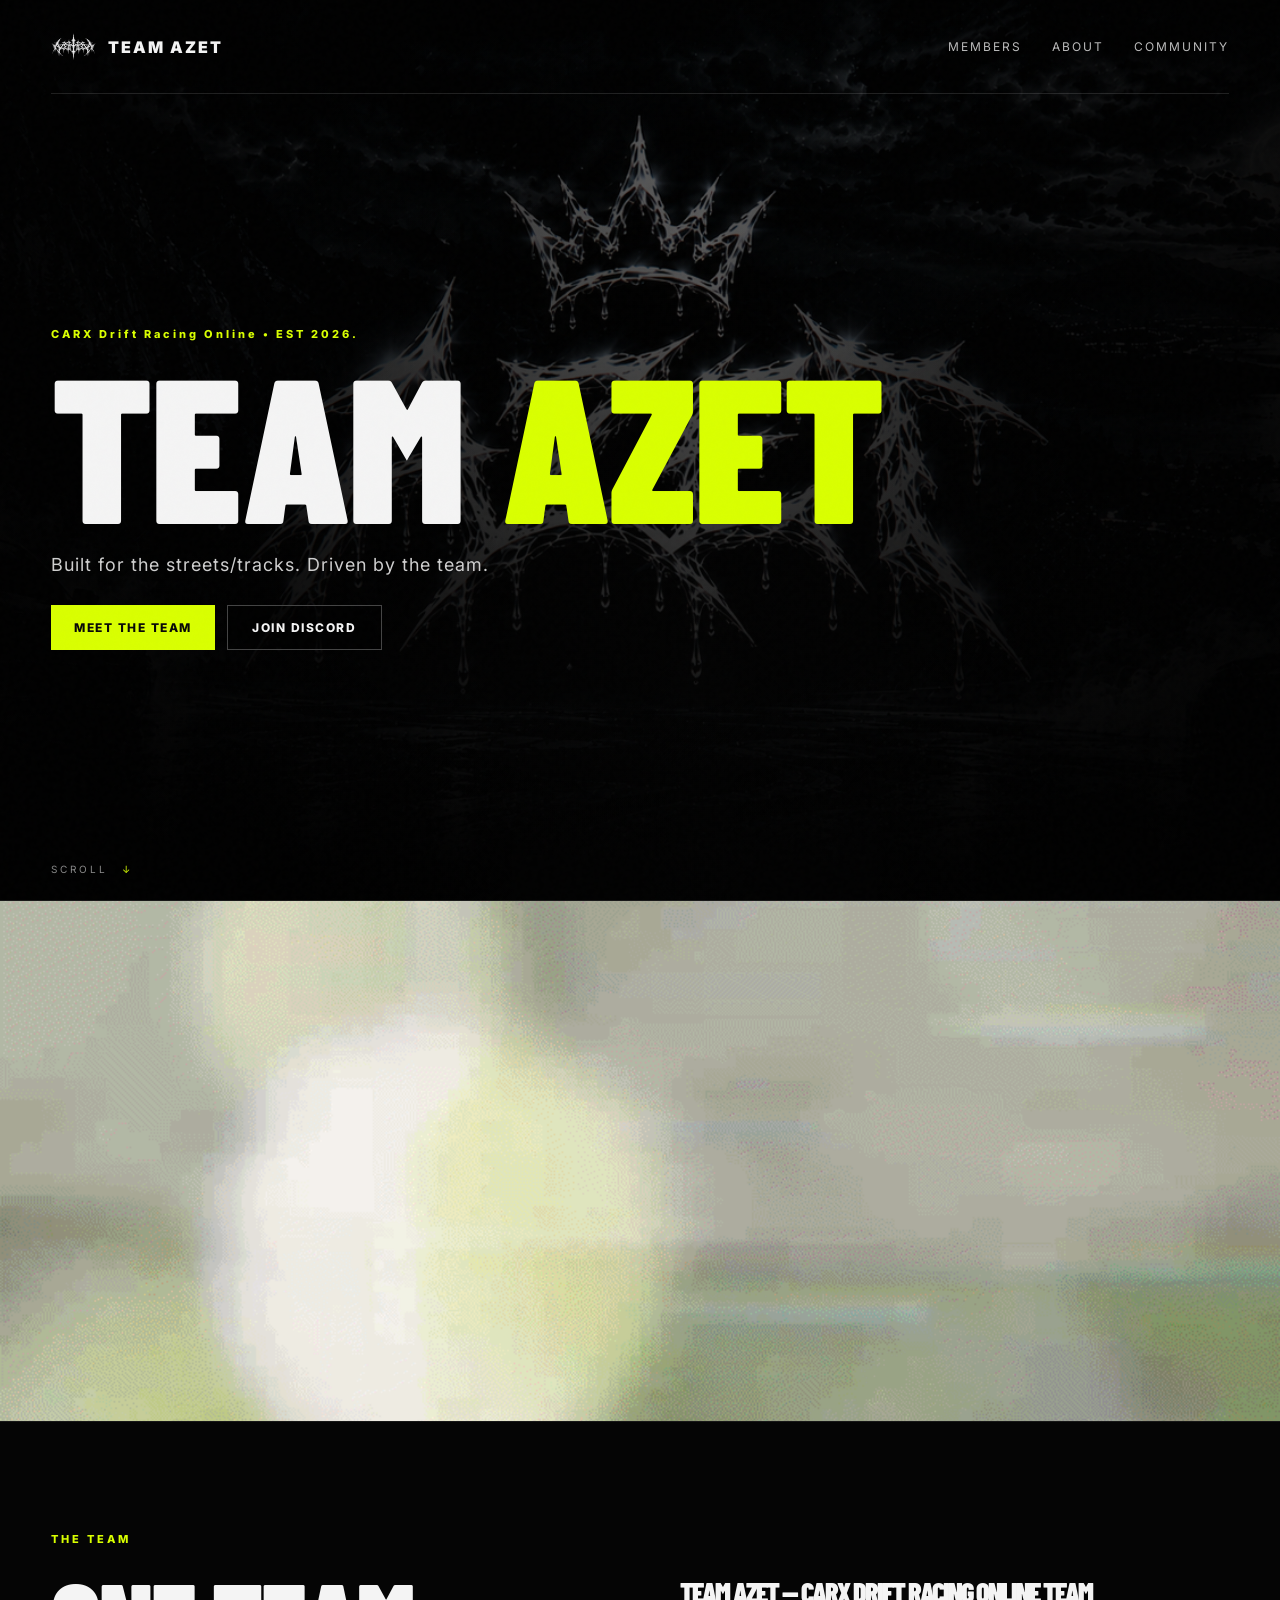
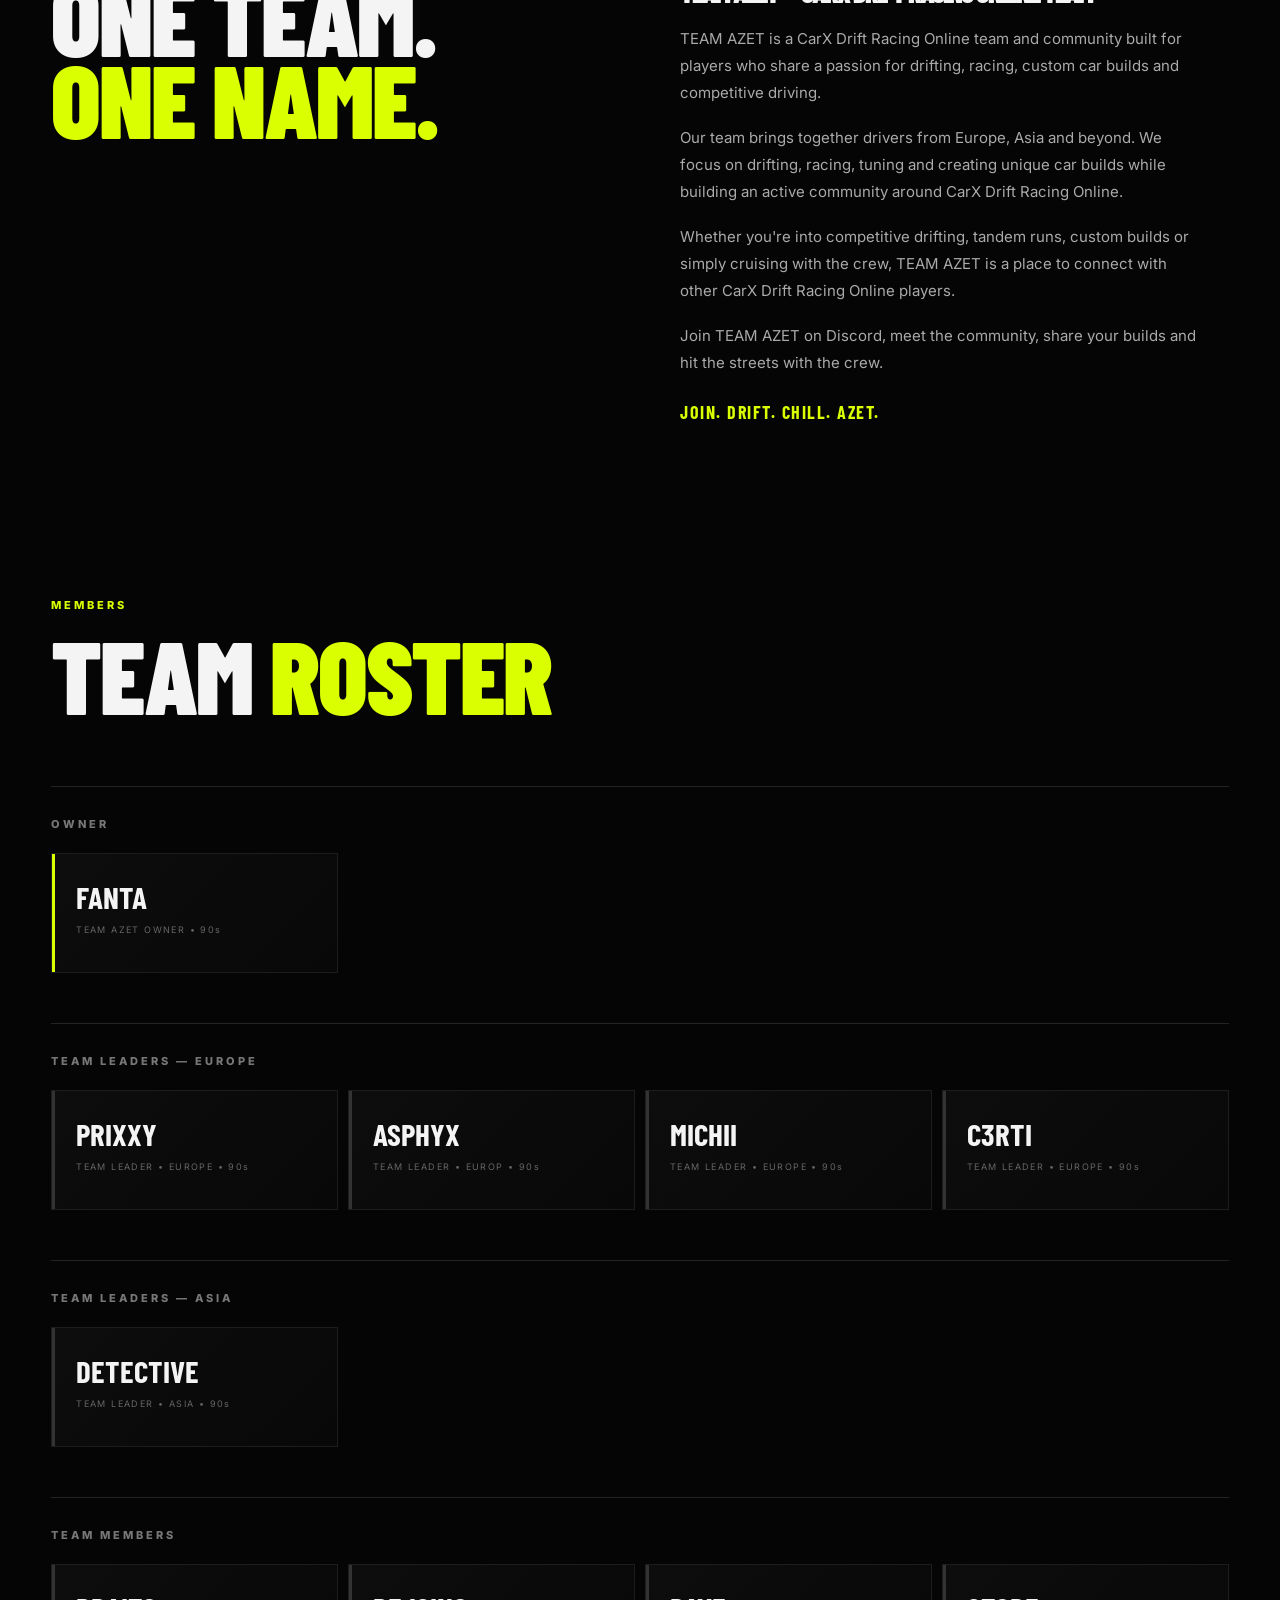
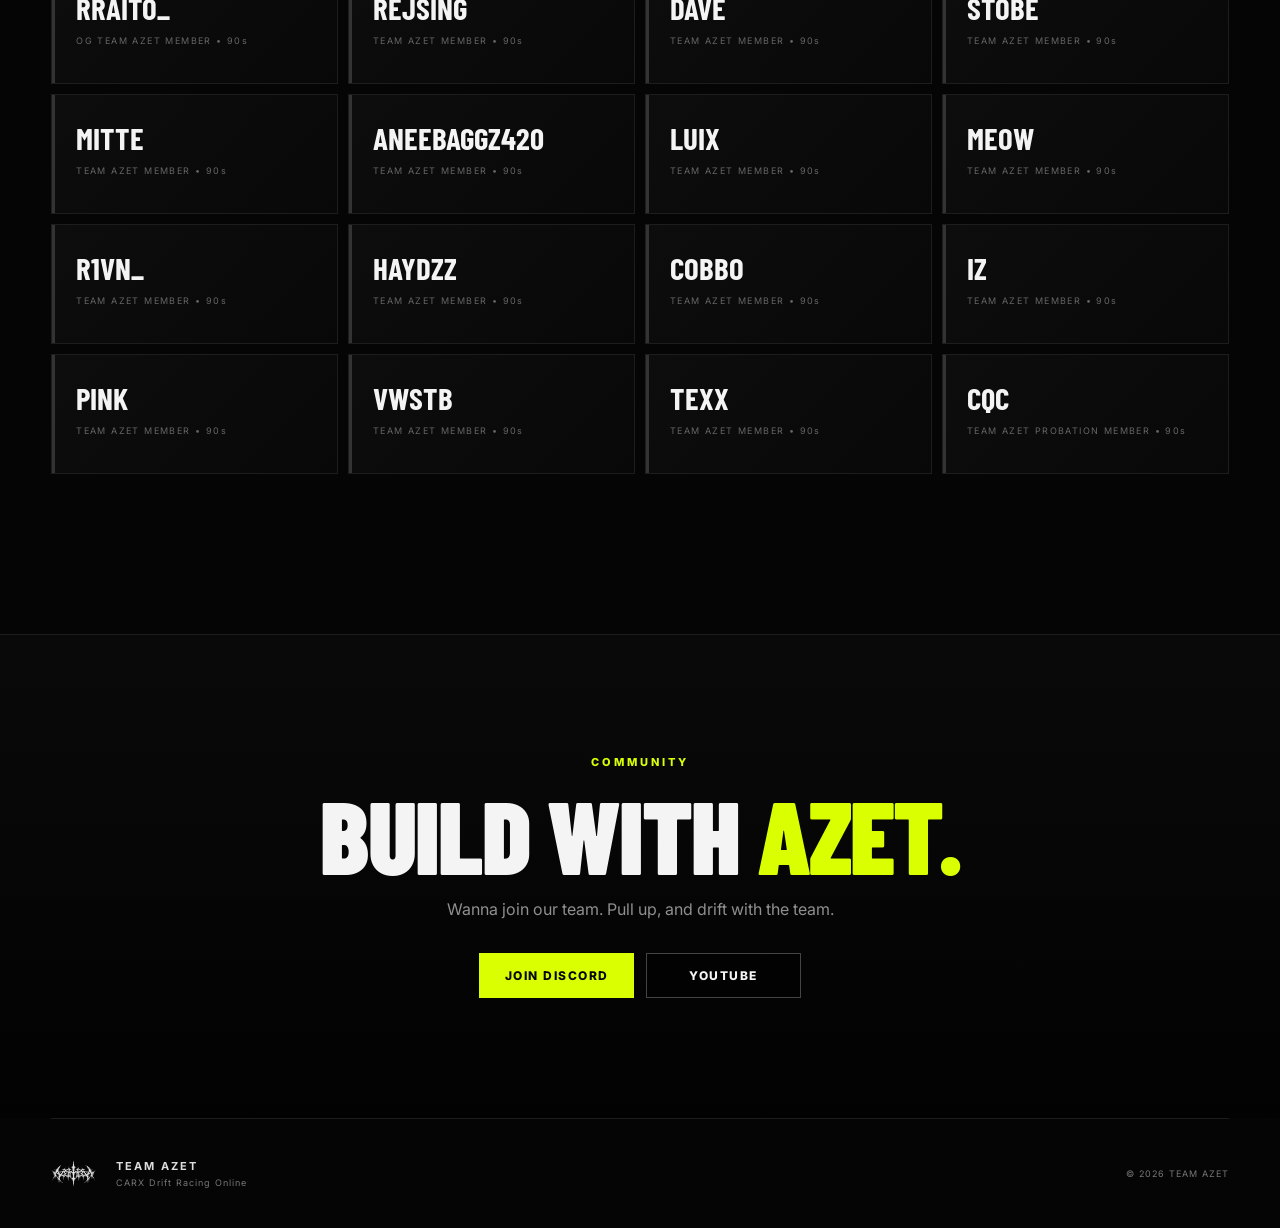
<file: index.html>
<!DOCTYPE html>
<html lang="en">
<head> <meta name="google-site-verification" content="WvXRgHe4BdpTM_RKW-h9yV7HGVJYF44Y4NhQka72pgI"/>
  <meta charset="UTF-8">
  <meta name="viewport" content="width=device-width, initial-scale=1.0">
  <meta name="description" content="TEAM AZET — CarX Drift Racing Online team.">
  <meta name="keywords" content="Team Azet, CarX Drift Racing Online, CarX drift team, Azet CarX, tandem drifting, CarX community, competitive drifting, Azet, team carx drift racing online"/>
  <title>TEAM AZET | CarX Drift Racing Online</title>
  <link rel="icon" type="image/png" href="assets/favicon-32x32.png">
  <link rel="stylesheet" href="style.css">
</head>
<body>
  <div class="noise"></div>

  <header class="hero" id="home">
    <nav class="nav">
      <a class="brand" href="#home">
        <img src="assets/azet-logo.png" alt="TEAM AZET logo">
        <span>TEAM AZET</span>
      </a>
      <div class="nav-links">
        <a href="#members">Members</a>
        <a href="#about">About</a>
        <a href="#community">Community</a>
      </div>
    </nav>

    <div class="hero-content">
      <div class="eyebrow">CARX Drift Racing Online • EST 2026.</div>
      <h1>TEAM <span>AZET</span></h1>
      <p>Built for the streets/tracks. Driven by the team.</p>
      <div class="hero-buttons">
        <a class="btn primary" href="#members">Meet the team</a>
        <a class="btn ghost" href="https://discord.gg/hAfDFxPtxm" target="_blank" rel="noopener">Join Discord</a>
      </div>
    </div>
    <div class="scroll">SCROLL <span>↓</span></div>
  </header>

  <main>
    <section class="banner-section">
      <img src="assets/ezgif-76e4bd1915f3bc2a.gif" alt="TEAM AZET montage">
    </section>

    <section class="section" id="about">
      <div class="section-label"> THE TEAM</div>
      <div class="two-col">
        <div>
          <h2>ONE TEAM.<br><span>ONE NAME.</span></h2>
        </div>
        <div class="about-copy">
  <section class="seo-content">
    <h2>TEAM AZET — CarX Drift Racing Online Team</h2>

    <p>
        TEAM AZET is a CarX Drift Racing Online team and community built
        for players who share a passion for drifting, racing, custom car
        builds and competitive driving.
    </p>

    <p>
        Our team brings together drivers from Europe, Asia and beyond.
        We focus on drifting, racing, tuning and creating unique car
        builds while building an active community around CarX Drift Racing Online.
    </p>

    <p>
        Whether you're into competitive drifting, tandem runs, custom
        builds or simply cruising with the crew, TEAM AZET is a place to
        connect with other CarX Drift Racing Online players.
    </p>

    <p>
        Join TEAM AZET on Discord, meet the community, share your builds
        and hit the streets with the crew.
    </p>

    <h3>JOIN. DRIFT. CHILL. AZET.</h3>
</section>
        </div>
      </div>
    </section>

    <section class="section members-section" id="members">
      <div class="section-label"> MEMBERS</div>
      <h2>TEAM <span>ROSTER</span></h2>

      <div class="role-block">
        <div class="role-title">OWNER</div>
        <div class="member-grid">
          <article class="member featured"><span>Fanta</span><small>TEAM AZET OWNER • 90s</small></article>
        </div>
      </div>

      <div class="role-block">
        <div class="role-title">TEAM LEADERS — EUROPE</div>
        <div class="member-grid">
          <article class="member"><span>Prixxy</span><small>TEAM LEADER • EUROPE • 90s</small></article>
          <article class="member"><span>Asphyx</span><small>TEAM LEADER • EUROP • 90s</small></article>
          <article class="member"><span>MICHII</span><small>TEAM LEADER • EUROPE • 90s</small></article>
          <article class="member"><span>c3rti</span><small>TEAM LEADER • EUROPE • 90s</small></article>
        </div>
      </div>

      <div class="role-block">
        <div class="role-title">TEAM LEADERS — ASIA</div>
        <div class="member-grid">
          <article class="member"><span>DETECTIVE</span><small>TEAM LEADER • ASIA • 90s</small></article>
        </div>
      </div>

      <div class="role-block">
        <div class="role-title">TEAM MEMBERS</div>
        <div class="member-grid">
          <article class="member"><span>rRaito_</span><small>OG TEAM AZET MEMBER • 90s</small></article>
          <article class="member"><span>Rejsing</span><small>TEAM AZET MEMBER • 90s</small></article>
          <article class="member"><span>DAVE</span><small>TEAM AZET MEMBER • 90s</small></article>
          <article class="member"><span>STOBE</span><small>TEAM AZET MEMBER • 90s</small></article>
          <article class="member"><span>Mitte</span><small>TEAM AZET MEMBER • 90s</small></article>
          <article class="member"><span>AneeBaggz420</span><small>TEAM AZET MEMBER • 90s</small></article>
          <article class="member"><span>Luix</span><small>TEAM AZET MEMBER • 90s</small></article>
          <article class="member"><span>Meow</span><small>TEAM AZET MEMBER • 90s</small></article>
          <article class="member"><span>R1vn_</span><small>TEAM AZET MEMBER • 90s</small></article>
          <article class="member"><span>HAYDZZ</span><small>TEAM AZET MEMBER • 90s</small></article>
          <article class="member"><span>Cobbo</span><small>TEAM AZET MEMBER • 90s</small></article>
          <article class="member"><span>iz</span><small>TEAM AZET MEMBER • 90s</small></article>
          <article class="member"><span>PINK</span><small>TEAM AZET MEMBER • 90s</small></article>
          <article class="member"><span>VWSTB</span><small>TEAM AZET MEMBER • 90s</small></article>
          <article class="member"><span>TEXX</span><small>TEAM AZET MEMBER •  90s</small></article>
          <article class="member"><span>CQC</span><small>TEAM AZET PROBATION MEMBER • 90s</small></article>
        </div>
      </div>
    </section>

    <section class="community" id="community">
      <div class="community-inner">
        <div class="section-label"> COMMUNITY</div>
        <h2>BUILD WITH <span>AZET.</span></h2>
        <p> Wanna join our team. Pull up, and drift with the team.</p>
        <div class="hero-buttons">
          <a class="btn primary" href="https://discord.gg/hAfDFxPtxm" target="_blank" rel="noopener">JOIN DISCORD</a>
          <a class="btn ghost" href="https://www.youtube.com/@azet_carx" target="_blank" rel="noopener">YOUTUBE</a>
        </div>
      </div>
    </section>
  </main>

  <footer>
    <img src="assets/azet-logo.png" alt="" aria-hidden="true">
    <div>
      <strong>TEAM AZET</strong>
      <span>CARX Drift Racing Online </span>
    </div>
    <p>© 2026 TEAM AZET</p>
  </footer>

  <script>
    const members = document.querySelectorAll('.member');
    const observer = new IntersectionObserver(entries => {
      entries.forEach(entry => {
        if (entry.isIntersecting) entry.target.classList.add('show');
      });
    }, { threshold: 0.12 });
    members.forEach(member => observer.observe(member));
  </script>
</body>
</html>
</file>
<file: style.css>
@import url('https://fonts.googleapis.com/css2?family=Barlow+Condensed:wght@400;500;600;700;800;900&family=Inter:wght@400;500;600;700&display=swap');

:root {
  --bg: #050505;
  --panel: #0c0c0c;
  --line: #242424;
  --text: #f4f4f4;
  --muted: #8e8e8e;
  --accent: #d9ff00;
}

* { box-sizing: border-box; margin: 0; padding: 0; }
html { scroll-behavior: smooth; }
body {
  background: var(--bg);
  color: var(--text);
  font-family: Inter, Arial, sans-serif;
  overflow-x: hidden;
  -webkit-font-smoothing: antialiased;
}
a { color: inherit; text-decoration: none; }

.noise {
  position: fixed; inset: 0; pointer-events: none; z-index: 20; opacity: .035;
  background-image: url("data:image/svg+xml,%3Csvg viewBox='0 0 180 180' xmlns='http://www.w3.org/2000/svg'%3E%3Cfilter id='n'%3E%3CfeTurbulence type='fractalNoise' baseFrequency='.9' numOctaves='4' stitchTiles='stitch'/%3E%3C/filter%3E%3Crect width='100%25' height='100%25' filter='url(%23n)' opacity='.5'/%3E%3C/svg%3E");
}

.hero {
  min-height: 100vh;
  position: relative;
  display: flex;
  flex-direction: column;
  justify-content: space-between;
  isolation: isolate;
  background:
    linear-gradient(90deg, rgba(0,0,0,.9), rgba(0,0,0,.35) 55%, rgba(0,0,0,.85)),
    linear-gradient(180deg, rgba(0,0,0,.25), #050505 96%),
    url("assets/azet-banner.png") center/cover;
}
.hero::after {
  content: ""; position: absolute; inset: 0; z-index: -1;
  background: radial-gradient(circle at 50% 45%, transparent 0 20%, rgba(0,0,0,.5) 75%);
}
.nav {
  width: min(1200px, 92%); margin: 0 auto; padding: 24px 0;
  display: flex; justify-content: space-between; align-items: center;
  border-bottom: 1px solid rgba(255,255,255,.12);
}
.brand { display: flex; align-items: center; gap: 12px; font-weight: 900; letter-spacing: 2px; }
.brand img { width: 45px; height: 45px; object-fit: contain; }
.nav-links { display: flex; gap: 30px; text-transform: uppercase; font-size: 12px; letter-spacing: 2px; }
.nav-links a { color: #bbb; transition: .2s; }
.nav-links a:hover { color: var(--accent); }

.hero-content { width: min(1200px, 92%); margin: auto; padding: 100px 0 80px; }
.eyebrow, .section-label, .role-title {
  color: var(--accent); font-size: 11px; font-weight: 800; letter-spacing: 3px;
}
.hero h1, h2 {
  font-family: "Barlow Condensed", sans-serif;
  font-weight: 900; text-transform: uppercase;
  letter-spacing: -2px;
}
.hero h1 { font-size: clamp(80px, 16vw, 220px); line-height: .75; margin: 25px 0 35px; }
.hero h1 span, h2 span { color: var(--accent); }
.hero p { color: #cfcfcf; font-size: 18px; letter-spacing: 1px; }
.hero-buttons { display: flex; gap: 12px; flex-wrap: wrap; margin-top: 30px; }
.btn {
  display: inline-flex; align-items: center; justify-content: center;
  min-width: 155px; padding: 14px 22px; font-size: 12px; font-weight: 800;
  letter-spacing: 1.5px; text-transform: uppercase; border: 1px solid #444;
  transition: transform .2s, background .2s, color .2s, border .2s;
}
.btn:hover { transform: translateY(-3px); }
.btn.primary { background: var(--accent); color: #080808; border-color: var(--accent); }
.btn.primary:hover { background: #efff73; }
.btn.ghost { background: rgba(0,0,0,.45); }
.btn.ghost:hover { border-color: var(--accent); color: var(--accent); }
.scroll { width: min(1200px,92%); margin: 0 auto 25px; font-size: 10px; letter-spacing: 3px; color: #888; }
.scroll span { color: var(--accent); margin-left: 8px; }

.banner-section { padding: 0; background: #000; border-top: 1px solid #181818; border-bottom: 1px solid #181818; }
.banner-section img { display: block; width: 100%; height: min(45vw, 520px); object-fit: cover; object-position: center; filter: grayscale(.15) contrast(1.08); }

.section { width: min(1200px, 92%); margin: 0 auto; padding: 110px 0; }
.two-col { display: grid; grid-template-columns: 1fr 1fr; gap: 80px; margin-top: 30px; }
h2 { font-size: clamp(55px, 8vw, 110px); line-height: .8; }
.about-copy { max-width: 520px; color: #aaa; line-height: 1.8; font-size: 15px; }
.seo-content h2 { font-size: 28px; line-height: 1.2; margin-bottom: 15px; font-family: "Barlow Condensed", sans-serif; text-transform: uppercase; color: var(--text); }
.seo-content h3 { font-size: 18px; margin-top: 20px; letter-spacing: 1.5px; color: var(--accent); font-family: "Barlow Condensed", sans-serif; }
.about-copy p { margin-bottom: 18px; }

.members-section { padding-top: 60px; }
.members-section > h2 { margin: 22px 0 70px; }
.role-block { border-top: 1px solid var(--line); padding: 30px 0 50px; }
.role-title { color: #777; margin-bottom: 22px; }
.member-grid { display: grid; grid-template-columns: repeat(4, 1fr); gap: 10px; }
.member {
  min-height: 120px; padding: 24px; background: linear-gradient(135deg, #0d0d0d, #080808);
  border: 1px solid #1d1d1d; position: relative; overflow: hidden;
  transform: translateY(20px); opacity: 0; transition: transform .3s ease, opacity .55s ease, border-color .2s;
}
.member.show { transform: translateY(0); opacity: 1; }
.member::before { content: ""; position: absolute; width: 3px; left: 0; top: 0; bottom: 0; background: #333; transition: .2s; }
.member.show:hover { border-color: #444; transform: translateY(-4px); }
.member:hover::before, .member.featured::before { background: var(--accent); }
.member span { display: block; font-family: "Barlow Condensed"; font-size: 31px; font-weight: 700; text-transform: uppercase; }
.member small { display: block; margin-top: 9px; color: #666; font-size: 9px; letter-spacing: 1.4px; }

.community {
  border-top: 1px solid #1c1c1c;
  background: linear-gradient(180deg, #090909, #020202);
}
.community-inner { width: min(1200px, 92%); margin: auto; padding: 120px 0; text-align: center; }
.community h2 { margin: 25px 0 20px; }
.community p { max-width: 580px; margin: auto; color: #8f8f8f; line-height: 1.7; }
.community .hero-buttons { justify-content: center; }

footer {
  border-top: 1px solid #1c1c1c; width: min(1200px,92%); margin: auto;
  min-height: 110px; display: flex; align-items: center; justify-content: space-between;
  gap: 20px; color: #777; font-size: 11px; letter-spacing: 1px;
}
footer img { width: 45px; height: 45px; object-fit: contain; }
footer div { display: flex; flex-direction: column; gap: 4px; margin-right: auto; }
footer strong { color: #ddd; letter-spacing: 2px; }
footer span { font-size: 9px; }
footer p { font-size: 9px; }

@media (max-width: 800px) {
  .nav { justify-content: center; }
  .nav-links { display: none; }
  .hero-content { padding-top: 80px; text-align: center; }
  .hero-buttons { justify-content: center; }
  .scroll { text-align: center; }
  .two-col { grid-template-columns: 1fr; gap: 35px; }
  .member-grid { grid-template-columns: repeat(2, 1fr); }
  .banner-section img { height: 55vw; }
}
@media (max-width: 480px) {
  .hero h1 { font-size: 75px; }
  .member-grid { grid-template-columns: 1fr; }
  .member { min-height: 100px; }
  footer { flex-direction: column; text-align: center; padding: 30px 0; }
  footer div { margin-right: 0; }
  footer p { display: none; }
}
</file>
